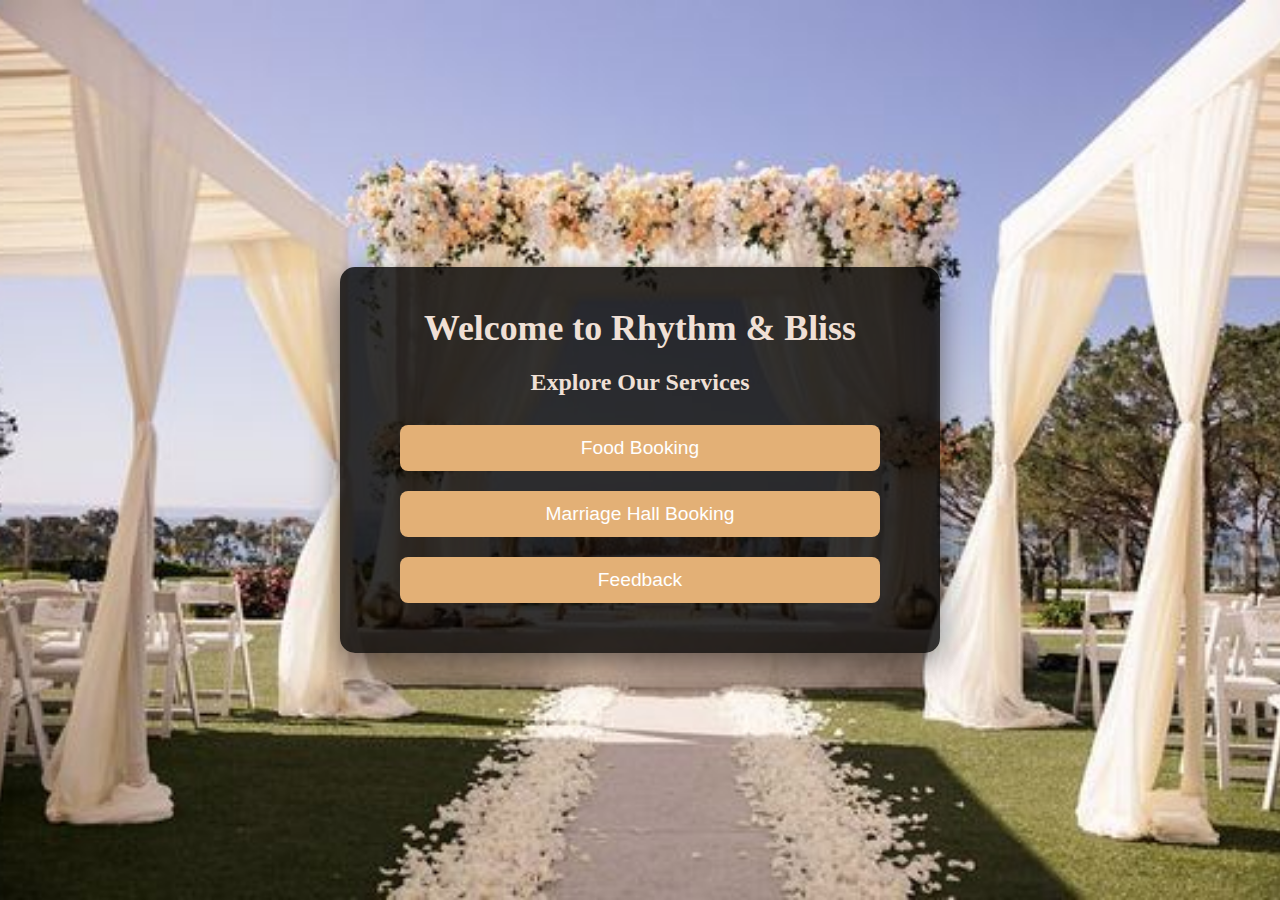
<file: index.html>
<!DOCTYPE html>
<html lang="en">

<head>
    <meta charset="UTF-8">
    <meta name="viewport" content="width=device-width, initial-scale=1.0">
    <title>Wedding Booking</title>
    <link rel="stylesheet" href="styles.css">
</head>

<body>
    <div class="container">
        <header>
            <h1>Welcome to Rhythm & Bliss</h1>
        </header>

        <main>
            <h2>Explore Our Services</h2>
            <div class="button-container">
                <a href="food_booking.html">
                    <button class="service-button food">Food Booking</button>
                </a>
                <a href="marriage_hall_booking.html">
                    <button class="service-button hall">Marriage Hall Booking</button>
                </a>
                
                <a href="feedback.html">
                    <button class="service-button bookings">Feedback</button>
                </a>
            </div>
        </main>
    </div>
</body>

</html>
</file>
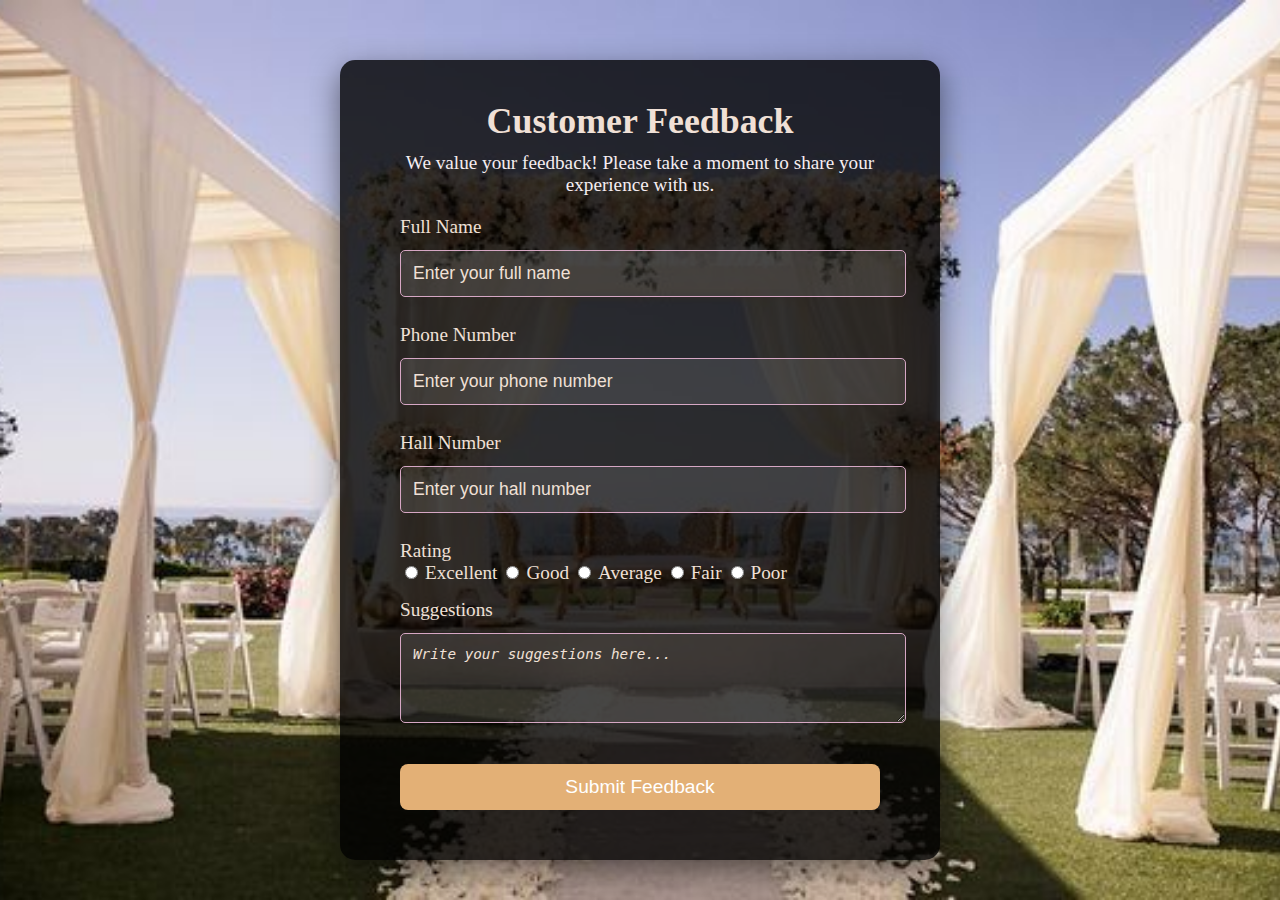
<file: feedback.html>
<!DOCTYPE html>
<html lang="en">
<head>
    <meta charset="UTF-8">
    <meta name="viewport" content="width=device-width, initial-scale=1.0">
    <title>Feedback Form</title>
    <style>
        label {
            color: #dea0bd;
        }
        .thank-you-message {
            display: none;
            text-align: center;
            font-size: 24px;
            color: #2e8b57;
            margin-top: 50px;
        }
    </style>
    <link rel="stylesheet" href="styles.css"> <!-- Link to your CSS file -->
</head>
<body>

    <div class="container">
        <h1 id="feedback-heading">Customer Feedback</h1>
        <p id="feedback-description">We value your feedback! Please take a moment to share your experience with us.</p>

        <form id="feedback-form" action="#" method="POST" onsubmit="showThankYouMessage(event)">
            
            <!-- Name field -->
            <div class="form-field">
                <label for="name">Full Name</label>
                <input type="text" id="name" name="name" placeholder="Enter your full name" required>
            </div>
            
            <!-- Phone Number field -->
            <div class="form-field">
                <label for="phone">Phone Number</label>
                <input type="tel" id="phone" name="phone" placeholder="Enter your phone number" required>
            </div>
            
            <!-- Table Number field -->
            <div class="form-field">
                <label for="table">Hall Number</label>
                <input type="number" id="table" name="table" placeholder="Enter your hall number" required>
            </div>
            
            <!-- Rating field (radio buttons) -->
            <div class="form-field">
                <label for="rating">Rating</label><br>
                <input type="radio" id="rating5" name="rating" value="5">
                <label for="rating5">Excellent</label>
                <input type="radio" id="rating4" name="rating" value="4">
                <label for="rating4">Good</label>
                <input type="radio" id="rating3" name="rating" value="3">
                <label for="rating3">Average</label>
                <input type="radio" id="rating2" name="rating" value="2">
                <label for="rating2">Fair</label>
                <input type="radio" id="rating1" name="rating" value="1">
                <label for="rating1">Poor</label>
            </div>

            <!-- Suggestions field -->
            <div class="form-field">
                <label for="suggestions">Suggestions</label>
                <textarea id="suggestions" name="suggestions" placeholder="Write your suggestions here..." rows="4" required></textarea>
            </div>
            
            <!-- Submit Button -->
            <button type="submit">Submit Feedback</button>
        </form>

        <div id="thank-you-message" class="thank-you-message">
            <h1>Thank you for your feedback!</h1>
            <p>Come back to Rhythm & Bliss!</p>
        </div>
    </div>

    <script>
        function showThankYouMessage(event) {
            event.preventDefault();  // Prevent form submission to the server
            
            // Hide the feedback form and introductory text
            document.getElementById('feedback-heading').style.display = 'none';
            document.getElementById('feedback-description').style.display = 'none';
            document.getElementById('feedback-form').style.display = 'none';
            
            // Show the thank you message
            document.getElementById('thank-you-message').style.display = 'block';
        }
    </script>

</body>
</html>
</file>
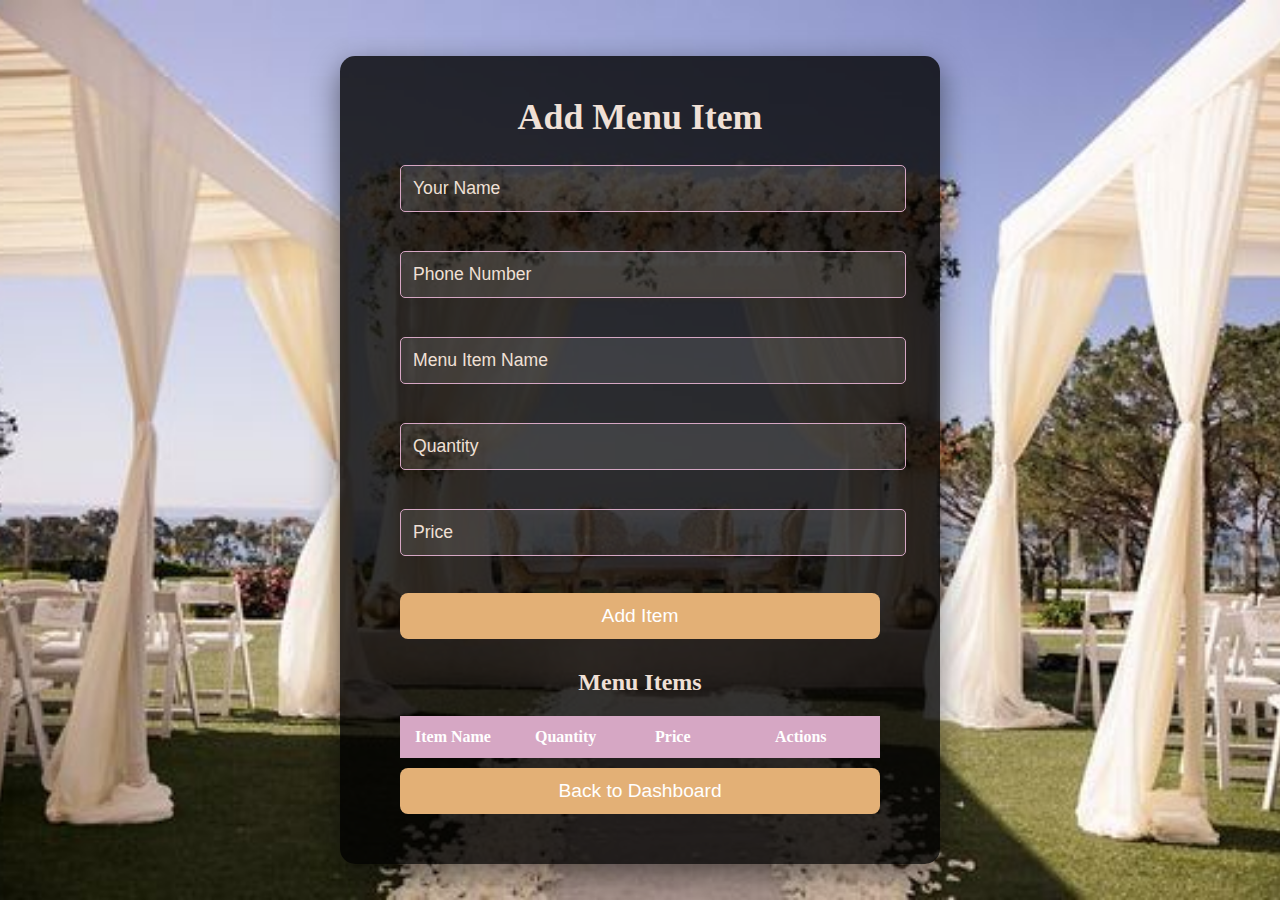
<file: food_booking.html>
<!DOCTYPE html>
<html lang="en">
<head>
    <meta charset="UTF-8">
    <meta name="viewport" content="width=device-width, initial-scale=1.0">
    <title>Create Menu Item</title>
    <link rel="stylesheet" href="styles.css">
</head>
<body>
    <div class="container">
        <h1 class="pink-heading">Add Menu Item</h1>
        <form id="createMenuForm" onsubmit="createMenuItem(event)">
            <div class="form-field">
                <input type="text" id="name" placeholder="Your Name" required>
            </div>
            <div class="form-field">
                <input type="tel" id="phoneNumber" placeholder="Phone Number" required pattern="[0-9]{10}">
            </div>
            <div class="form-field">
                <input type="text" id="menuItemName" placeholder="Menu Item Name" required>
            </div>
            <div class="form-field">
                <input type="number" id="menuItemQuantity" placeholder="Quantity" required min="1">
            </div>
            <div class="form-field">
                <input type="number" id="menuItemPrice" placeholder="Price" required min="0.01" step="0.01">
            </div>
            <button type="submit">Add Item</button>

            <!-- Success or error message will be displayed here -->
            <div id="message" class="message" style="display: none;"></div>
        </form>

        <!-- Success message for food order booking -->
        <div id="orderSuccessMessage" style="display: none;" class="success-message">
            <h2>Successfully booked food order!</h2>
        </div>

        <h2>Menu Items</h2>
        <table id="menuTable">
            <thead>
                <tr>
                    <th>Item Name</th>
                    <th>Quantity</th>
                    <th>Price</th>
                    <th>Actions</th>
                </tr>
            </thead>
            <tbody>
                <!-- Menu items will be displayed here -->
            </tbody>
        </table>

        <!-- Back to Dashboard Button -->
        <button onclick="goBackToDashboard()" class="back-btn">Back to Dashboard</button>
    </div>

    <script>
        // Function to add a new menu item
        function createMenuItem(event) {
            event.preventDefault();

            const name = document.getElementById("name").value;
            const phoneNumber = document.getElementById("phoneNumber").value;
            const itemName = document.getElementById("menuItemName").value;
            const quantity = document.getElementById("menuItemQuantity").value;
            const price = document.getElementById("menuItemPrice").value;
            const message = document.getElementById("message");
            const orderSuccessMessage = document.getElementById("orderSuccessMessage");

            // Reset any previous messages
            message.style.display = "none";
            orderSuccessMessage.style.display = "none"; // Hide order success message initially

            if (name && phoneNumber && itemName && quantity > 0 && price > 0) {
                // Create menu item object
                const menuItem = {
                    itemName: itemName,
                    quantity: quantity,
                    price: price
                };

                // Store the item in localStorage
                let menuItems = JSON.parse(localStorage.getItem("menuItems")) || [];
                menuItems.push(menuItem);
                localStorage.setItem("menuItems", JSON.stringify(menuItems));

                // Display a success message for order booking
                orderSuccessMessage.style.display = "block";

                // Hide the form after successful submission
                document.getElementById("createMenuForm").style.display = "none";

                // Reset the form fields
                document.getElementById("createMenuForm").reset();

                // Update the menu table
                updateMenuTable();
            } else {
                // Display error message if inputs are invalid
                message.style.display = "block";
                message.textContent = "Please enter valid values for all fields.";
                message.className = "message error-message";
            }
        }

        // Function to delete a menu item
        function deleteMenuItem(index) {
            const menuItems = JSON.parse(localStorage.getItem("menuItems")) || [];
            menuItems.splice(index, 1); // Remove the selected item
            localStorage.setItem("menuItems", JSON.stringify(menuItems)); // Update localStorage
            updateMenuTable(); // Refresh the table
        }

        // Function to update the menu table with all stored items
        function updateMenuTable() {
            const menuItems = JSON.parse(localStorage.getItem("menuItems")) || [];
            const tableBody = document.getElementById("menuTable").getElementsByTagName("tbody")[0];

            // Clear the table before updating
            tableBody.innerHTML = "";

            // Loop through the stored menu items and add them to the table
            menuItems.forEach((item, index) => {
                const row = document.createElement("tr");

                const cellItemName = document.createElement("td");
                cellItemName.textContent = item.itemName;
                row.appendChild(cellItemName);

                const cellQuantity = document.createElement("td");
                cellQuantity.textContent = item.quantity;
                row.appendChild(cellQuantity);

                const cellPrice = document.createElement("td");
                cellPrice.textContent = `Rs.${parseFloat(item.price).toFixed(2)}`;
                row.appendChild(cellPrice);

                const cellActions = document.createElement("td");
                const deleteButton = document.createElement("button");
                deleteButton.textContent = "Delete";
                deleteButton.className = "delete-btn";
                deleteButton.onclick = () => deleteMenuItem(index);
                cellActions.appendChild(deleteButton);
                row.appendChild(cellActions);

                tableBody.appendChild(row);
            });
        }

        // Function to go back to the dashboard
        function goBackToDashboard() {
            window.location.href = "index.html"; // Redirect to the staff-dashboard page
        }

        // Initialize the table with any existing menu items on page load
        window.onload = function() {
            updateMenuTable();
        };
    </script>
</body>
</html>
</file>
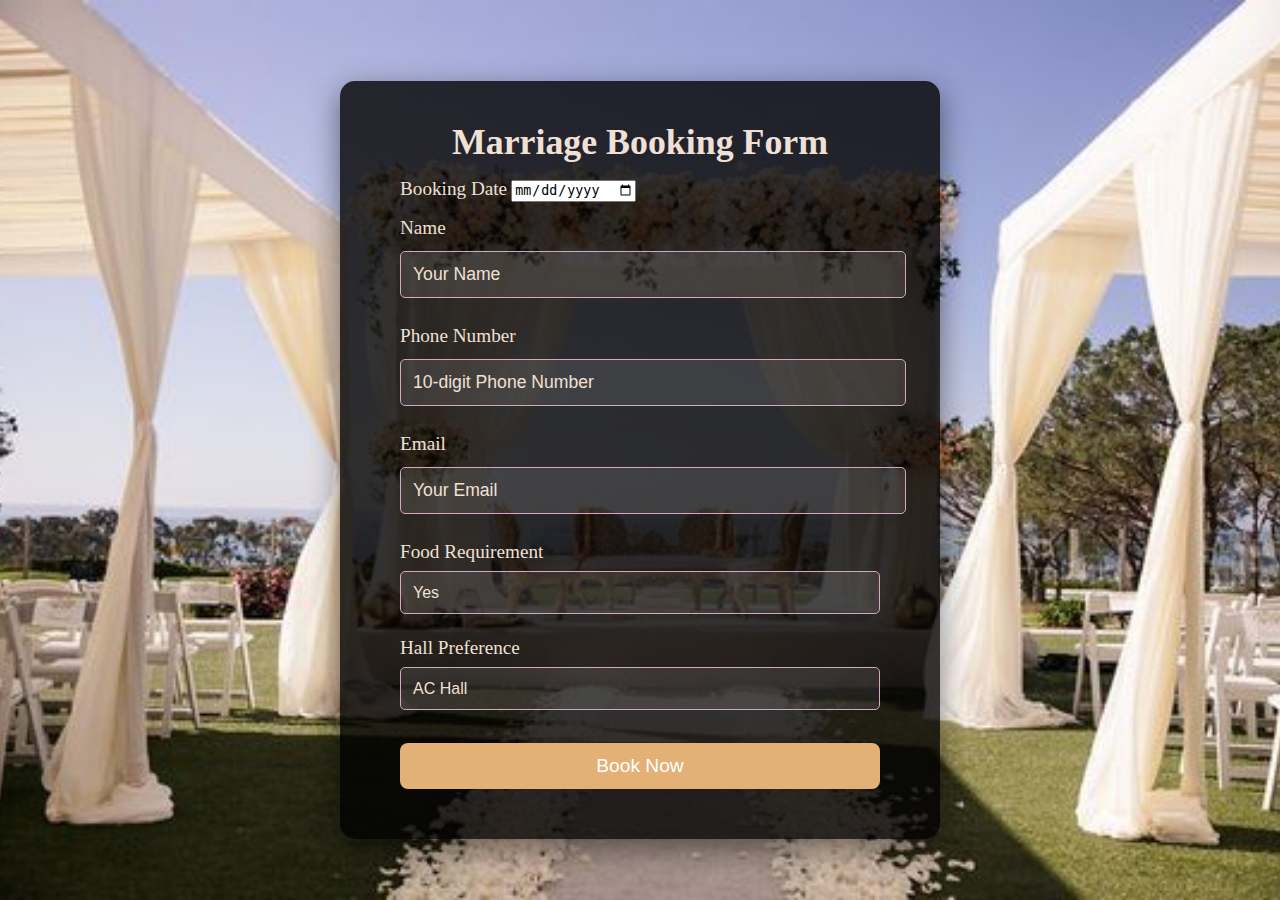
<file: marriage_hall_booking.html>
<!DOCTYPE html>
<html lang="en">
<head>
    <meta charset="UTF-8">
    <meta name="viewport" content="width=device-width, initial-scale=1.0">
    <title>Marriage Booking Form</title>
    <link rel="stylesheet" href="styles.css">
    

        
</head>
<body>
    <div class="container">
        <h1>Marriage Booking Form</h1>
        <form id="marriageBookingForm" onsubmit="submitBooking(event)">
            <div class="form-field">
                <label for="date">Booking Date</label>
                <input type="date" id="date" required>
            </div>
            <div class="form-field">
                <label for="name">Name</label>
                <input type="text" id="name" placeholder="Your Name" required>
            </div>
            <div class="form-field">
                <label for="phone">Phone Number</label>
                <input type="tel" id="phone" placeholder="10-digit Phone Number" required pattern="[0-9]{10}">
            </div>
            <div class="form-field">
                <label for="email">Email</label>
                <input type="email" id="email" placeholder="Your Email" required>
            </div>
            <div class="form-field">
                <label for="food">Food Requirement</label>
                <select id="food" required>
                    <option value="Yes">Yes</option>
                    <option value="No">No</option>
                </select>
            </div>
            <div class="form-field">
                <label for="hall">Hall Preference</label>
                <select id="hall" required>
                    <option value="AC">AC Hall</option>
                    <option value="Non-AC">Non-AC Hall</option>
                </select>
            </div>
            <button type="submit">Book Now</button>
            <div id="message" class="message" style="display: none;"></div>
        </form>
    </div>

    <script>
        // Function to handle form submission
        function submitBooking(event) {
            event.preventDefault();

            const date = document.getElementById("date").value;
            const name = document.getElementById("name").value;
            const phone = document.getElementById("phone").value;
            const email = document.getElementById("email").value;
            const food = document.getElementById("food").value;
            const hall = document.getElementById("hall").value;
            const message = document.getElementById("message");

            // Reset previous messages
            message.style.display = "none";

            if (date && name && phone && email && food && hall) {
                // Booking data object
                const booking = {
                    date,
                    name,
                    phone,
                    email,
                    food,
                    hall,
                };

                // Store booking details in localStorage
                let bookings = JSON.parse(localStorage.getItem("marriageBookings")) || [];
                bookings.push(booking);
                localStorage.setItem("marriageBookings", JSON.stringify(bookings));

                // Show success message
                message.style.display = "block";
                message.textContent = "Successfully booked marriage hall!";
                message.className = "message success-message";

                // Clear the form
                document.getElementById("marriageBookingForm").reset();
            } else {
                // Show error message if fields are invalid
                message.style.display = "block";
                message.textContent = "Please fill out all the fields correctly.";
                message.className = "message error-message";
            }
        }
    </script>
</body>
</html>
</file>
<file: styles.css>
/* Background image and layout styling */
body {
    margin: 0;
    padding: 0;
    font-family: 'Georgia', serif; /* Elegant font for wedding theme */
    background-image: url('marriage.jpg'); /* Replace with a wedding-themed image */
    background-size: cover;
    background-position: center;
    display: flex;
    justify-content: center;
    align-items: center;
    height: 100vh;
    color: #f0e0d6; /* Soft, romantic text color */
    overflow-x: hidden;
}

/* Container styling */
.container {
    text-align: center;
    background-color: rgba(0, 0, 0, 0.8); /* Darker background for contrast */
    padding: 40px 60px;
    border-radius: 15px;
    width: 100%;
    max-width: 600px;
    box-sizing: border-box;
    margin-top: 20px;
    box-shadow: 0 10px 30px rgba(0, 0, 0, 0.5); /* Soft shadow effect */
    transition: transform 0.3s ease;
}

.container:hover {
    transform: scale(1.05); /* Slight zoom effect */
}

/* Header and paragraph styling */
h1 {
    font-size: 2.8vw; /* Responsive font size */
    color: #f0e0d6;
    margin: 0;
    font-family: 'Georgia', serif; /* Elegant font */
    font-weight: 700;
}

p {
    font-size: 1.2em;
    color: #f5edf1;
    margin: 10px 0 20px;
}

/* Form field container styling */
.form-field {
    margin: 15px 0;
    text-align: left;
}

/* Label styling */
label {
    font-size: 1.2em;
    color: #f0e0d6;
}

/* AC or Non-AC field */
select {
    width: 100%;
    padding: 12px;
    margin: 8px 0;
    border: 1px solid #d6a7c4; /* Soft pink border */
    border-radius: 5px;
    background-color: rgba(255, 255, 255, 0.1);
    color: #f0e0d6;
    font-size: 1em;
    appearance: none; /* Removes default dropdown arrow */
    cursor: pointer;
}

/* Options styling in the dropdown */
select option {
    padding: 10px;
    background-color: rgba(0, 0, 0, 0.8); /* Dark dropdown options */
    color: white;
    font-size: 1em;
    border: none;
}

/* Placeholder text styling */
input::placeholder,
select::placeholder {
    color: #f0e0d6; /* Lighter placeholder text */
}

/* Focus effect for input fields */
input:focus,
select:focus {
    outline: none;
    border-color: #d6a7c4; /* Soft pink border */
    box-shadow: 0 0 5px rgba(255, 255, 255, 0.5);
}

/* Button styling */
button {
    background-color:#e3b076; /* Soft pink */
    color: white;
    font-size: 1.2em;
    padding: 12px 24px;
    margin: 10px 0;
    border: none;
    border-radius: 8px; /* Rounded corners for button */
    cursor: pointer;
    transition: background-color 0.3s ease-in-out, transform 0.2s;
    width: 100%;
}

button:hover {
    background-color: #f2c9b1; /* Lighter pink on hover */
    transform: scale(1.05);
}

/* Input field styling */
input[type="text"],
input[type="password"],
input[type="email"],
input[type="number"],
input[type="tel"],
input[type="datetime-local"] {
    width: 100%;
    padding: 12px;
    margin: 12px 0;
    border: 1px solid #d6a7c4;
    border-radius: 5px;
    background-color: rgba(255, 255, 255, 0.1);
    color: #d6a7c4;
    font-size: 1.1em;
}

/* Message styling for success and error messages */
.message {
    padding: 12px;
    margin-top: 20px;
    border-radius: 5px;
    font-size: 18px;
    text-align: center;
}

.success-message {
    font-size: 20px;
    color: #d6a7c4; /* Soft pink for success */
}

.error-message {
    font-size: 18px;
    color: #f8c4b4; /* Light red for error */
}

/* Mobile responsiveness */
@media screen and (max-width: 600px) {
    .container {
        width: 90%;
        padding: 25px;
    }

    h1 {
        font-size: 2.2em;
    }

    input[type="text"],
    input[type="password"],
    input[type="email"],
    input[type="number"],
    input[type="tel"],
    input[type="datetime-local"],
    select {
        font-size: 1em;
    }
}

/* Table Styling */
table {
    width: 100%;
    border-collapse: collapse;
    margin-top: 20px;
    overflow-x: auto;
    table-layout: fixed;
}

th {
    background-color: #d6a7c4;
    color: white;
    padding: 12px 15px;
    text-align: left;
}

td {
    background-color: rgba(0, 0, 0, 0.7);
    white-space: nowrap;
    color: white;
    padding: 12px 15px;
    border-bottom: 1px solid #d6a7c4;
}

tr:hover td {
    background-color: rgba(255, 255, 255, 0.1);
}

/* Styling for delete button */
.delete-btn {
    background-color: #d6a7c4;
    color: white;
    border: none;
    padding: 6px 12px;
    border-radius: 5px;
    cursor: pointer;
    font-size: 18px;
    display: flex;
    justify-content: flex-start;
    align-items: center;
    min-width: 75px;
    white-space: nowrap;
}

.delete-btn:hover {
    background-color: #f2c9b1;
}

/* Styling for the suggestions textarea */
textarea {
    width: 100%;
    padding: 12px;
    margin: 12px 0;
    border: 1px solid #d6a7c4;
    border-radius: 5px;
    background-color: rgba(255, 255, 255, 0.1);
    color: #d6a7c4;
    font-size: 1.1em;
    resize: vertical;
}

/* Placeholder text styling for the textarea */
textarea::placeholder {
    color: #f0e0d6;
    font-style: italic;
}

/* Focus effect for the textarea */
textarea:focus {
    outline: none;
    border-color: #d6a7c4;
    box-shadow: 0 0 5px rgba(255, 255, 255, 0.5);
}
</file>
